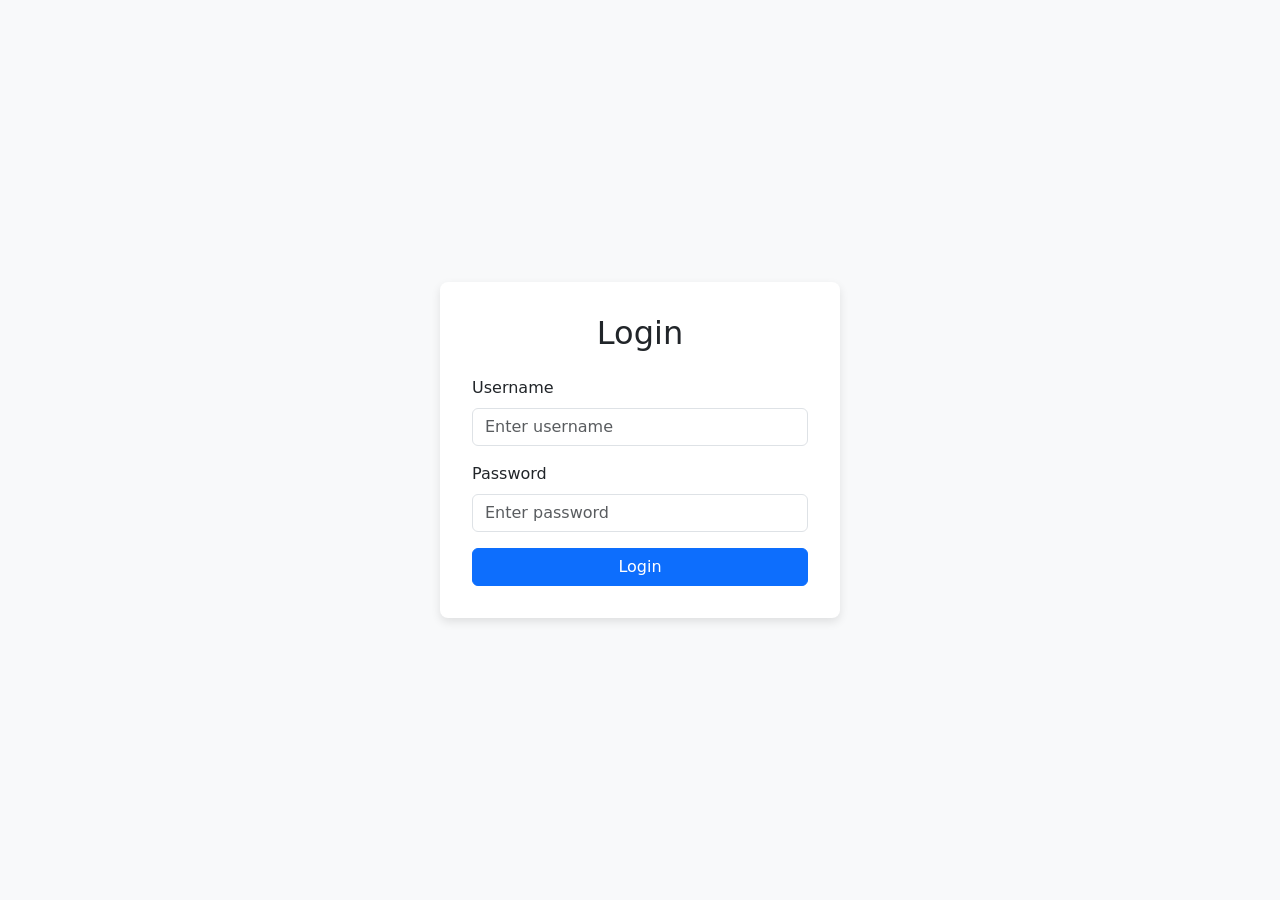
<file: templates/login.html>
<!DOCTYPE html>
<html lang="en">
<head>
    <meta charset="UTF-8">
    <meta name="viewport" content="width=device-width, initial-scale=1.0">
    <title>Login</title>
    <link href="https://cdn.jsdelivr.net/npm/bootstrap@5.3.0/dist/css/bootstrap.min.css" rel="stylesheet">
    <style>
        body {
            display: flex;
            flex-direction: column;
            justify-content: center;
            align-items: center;
            min-height: 100vh;
            background-color: #f8f9fa;
        }
        .login-container {
            max-width: 400px;
            width: 100%;
            padding: 2rem;
            background: white;
            border-radius: 8px;
            box-shadow: 0 4px 10px rgba(0, 0, 0, 0.1);
        }
    </style>
</head>
<body>
        <!-- 로그인 폼 -->
    <div class="login-container">
        <h2 class="text-center mb-4">Login</h2>
        <form method="POST" action="/login">
            <div class="mb-3">
                <label for="username" class="form-label">Username</label>
                <input type="text" class="form-control" id="username" name="username" placeholder="Enter username" required>
            </div>
            <div class="mb-3">
                <label for="password" class="form-label">Password</label>
                <input type="password" class="form-control" id="password" name="password" placeholder="Enter password" required>
            </div>
            <button type="submit" class="btn btn-primary w-100">Login</button>
        </form>
    </div>

    <script src="https://cdn.jsdelivr.net/npm/bootstrap@5.3.0/dist/js/bootstrap.bundle.min.js"></script>
</body>
</html>
</file>
